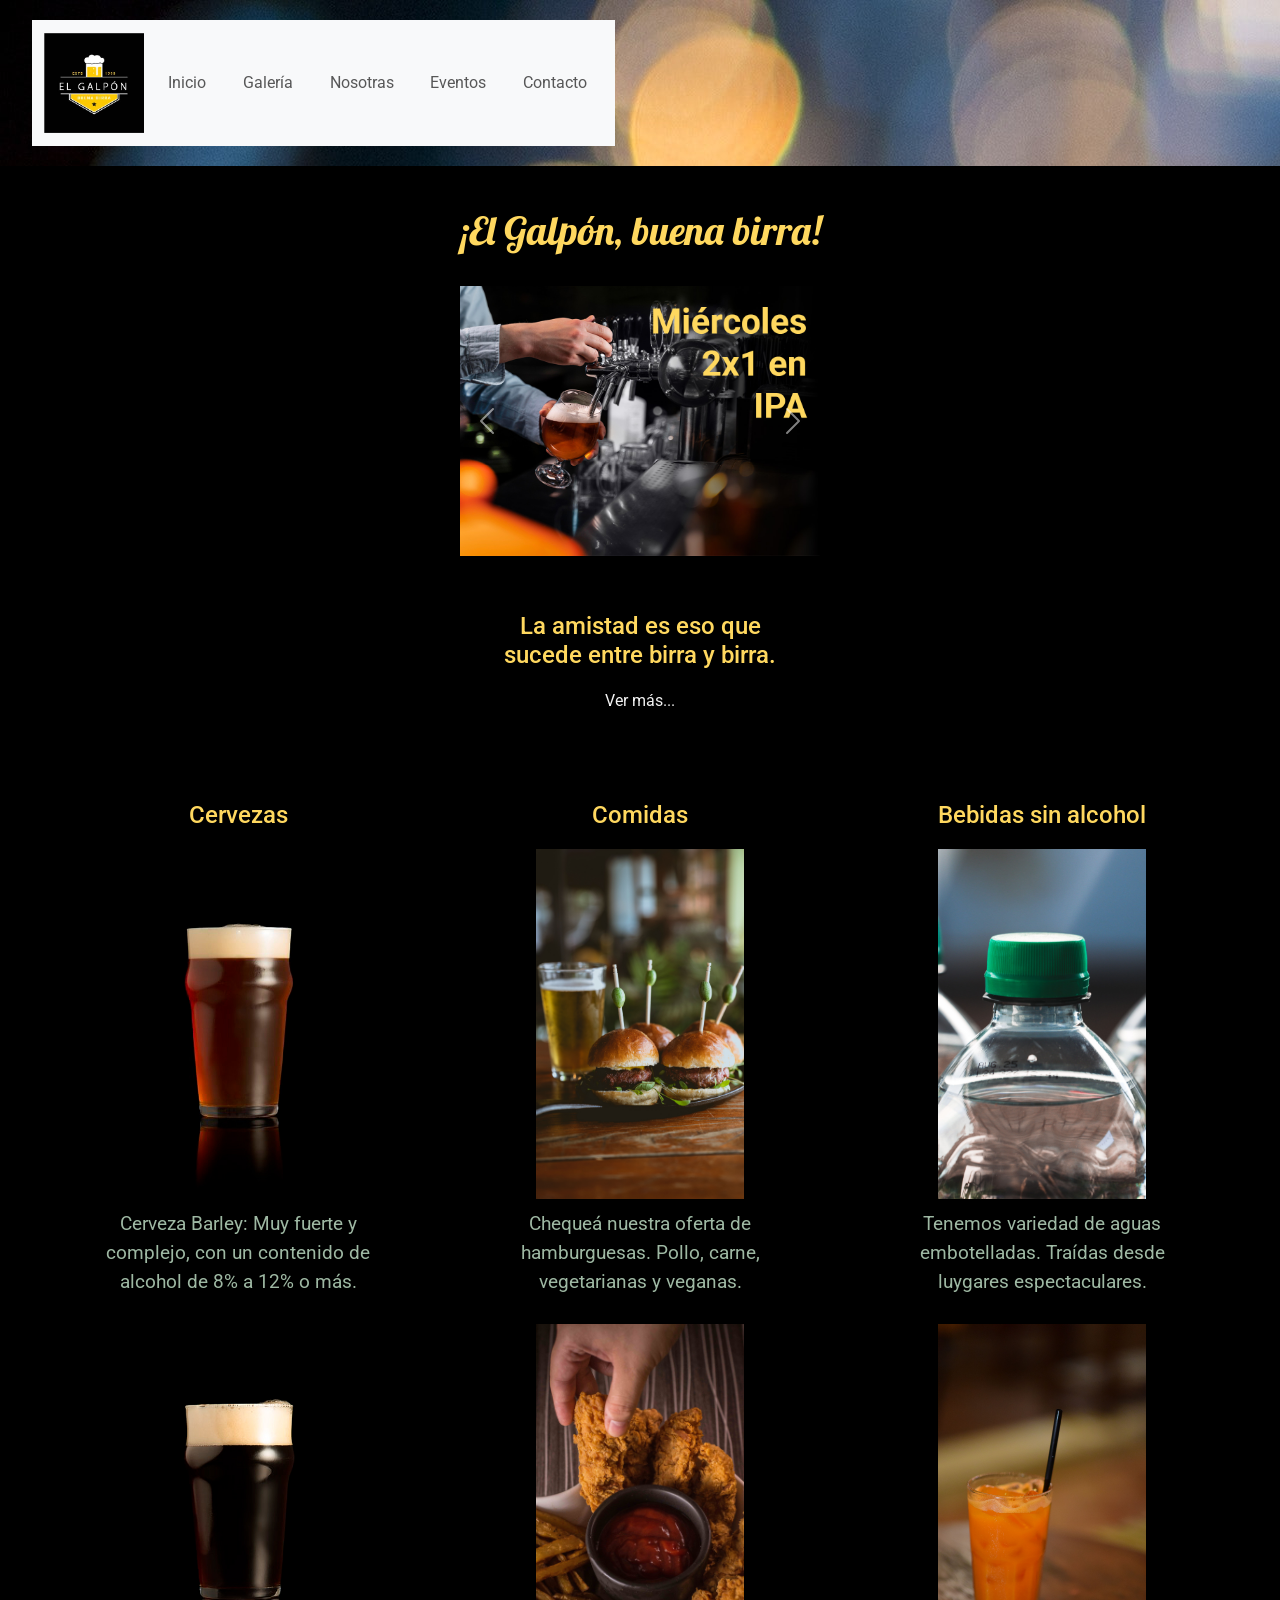
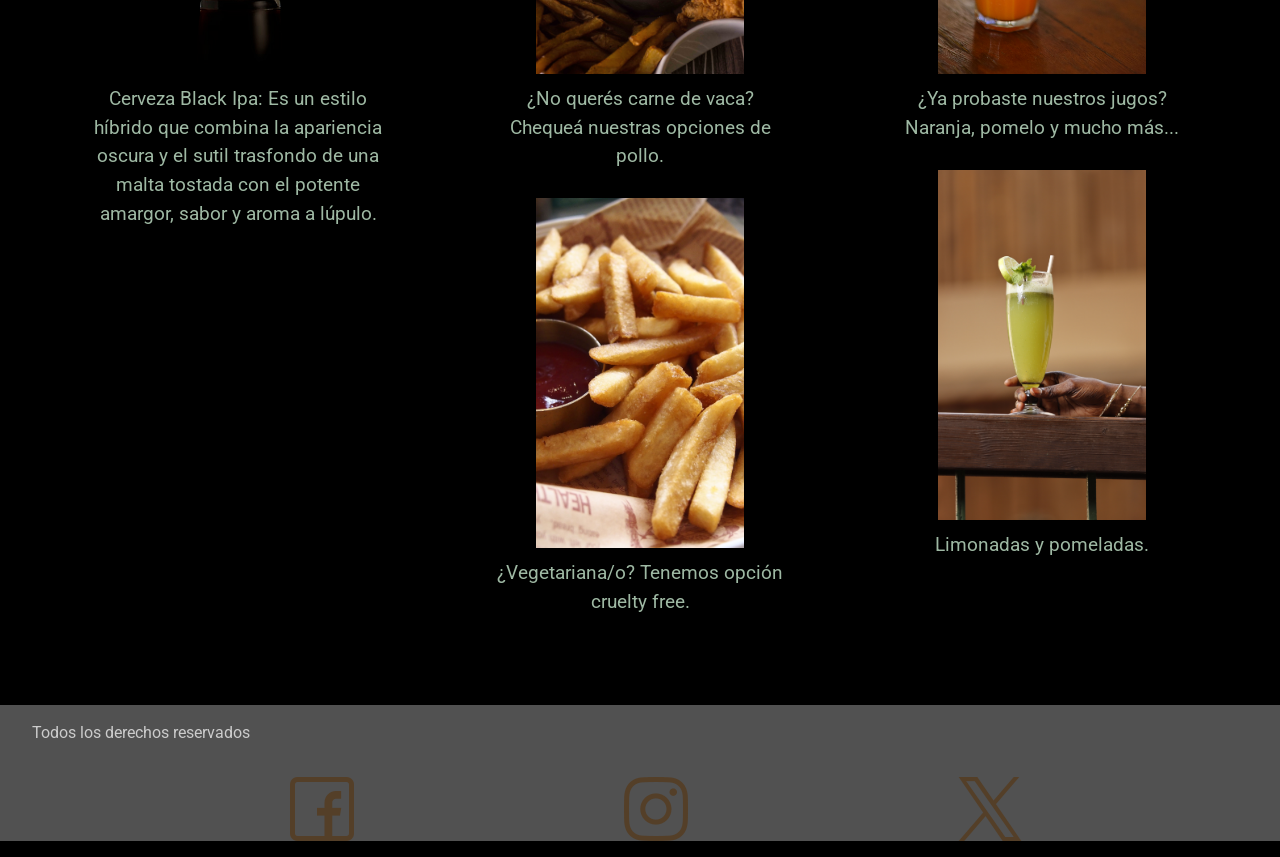
<file: index.html>
<!DOCTYPE html>
<html lang="es">

<head>
    <meta charset="UTF-8">
    <meta name="viewport" content="width=device-width, initial-scale=1.0">
    <title>El Galpón | Inicio</title>
    <!-- bs -->
    <link href="https://cdn.jsdelivr.net/npm/bootstrap@5.3.8/dist/css/bootstrap.min.css" rel="stylesheet"
        integrity="sha384-sRIl4kxILFvY47J16cr9ZwB07vP4J8+LH7qKQnuqkuIAvNWLzeN8tE5YBujZqJLB" crossorigin="anonymous">
    <link rel="stylesheet" href="./css/style.css">
    <link rel="preconnect" href="https://fonts.googleapis.com">
    <link rel="preconnect" href="https://fonts.gstatic.com" crossorigin>
    <link
        href="https://fonts.googleapis.com/css2?family=Lobster&family=Roboto:ital,wght@0,100..900;1,100..900&display=swap"
        rel="stylesheet">
</head>

<body>
    <header class="header">
        <nav class="navbar navbar-expand-lg bg-body-tertiary">
            <div class="container-fluid">
                <a class="navbar-brand" href="#">
                    <img src="./img/elgalpon-logo.jpg" alt="logo de El Galpón">
                </a>
                <button class="navbar-toggler" type="button" data-bs-toggle="collapse" data-bs-target="#navbarNav"
                    aria-controls="navbarNav" aria-expanded="false" aria-label="Toggle navigation">
                    <span class="navbar-toggler-icon"></span>
                </button>
                <div class="collapse navbar-collapse" id="navbarNav">
                    <ul class="navbar-nav ms-auto">
                        <li class="nav-item"><a class="nav-link" href="#">Inicio</a></li>
                        <li class="nav-item"><a class="nav-link" href="./pages/galeria.html">Galería</a></li>
                        <li class="nav-item"><a class="nav-link" href="./pages/nosotras.html">Nosotras</a></li>
                        <li class="nav-item"><a class="nav-link" href="./pages/eventos.html">Eventos</a></li>
                        <li class="nav-item"><a class="nav-link" href="./pages/contacto.html">Contacto</a></li>
                    </ul>
                </div>
            </div>
        </nav>

        <!-- <div><a href="#"><img src="./img/elgalpon-logo.jpg" alt="logo de El Galpón"></a></div>
         <nav>
            <ul>
                <li><a href="#">Inicio</a></li>
                <li><a href="./pages/galeria.html">Galería</a></li>
                <li><a href="./pages/nosotras.html">Nosotras</a></li>
                <li><a href="./pages/eventos.html">Eventos</a></li>
                <li><a href="./pages/contacto.html">Contacto</a></li>
            </ul>
        </nav> -->

    </header>
    <main>
<h1 class="lobster-regular">¡El Galpón, buena birra!</h1>

<div id="carouselIndex" class="carousel slide" data-bs-ride="carousel">
    <div class="carousel-inner">
        <div class="carousel-item active">
            <img src="./img/img_carrousel_1.jpg" class="d-block w-100" alt="Miércoles de trivia">
        </div>
        <div class="carousel-item">
            <img src="./img/img_carrousel_2.jpg" class="d-block w-100" alt="2x1 en IPA los jueves">
        </div>
        <div class="carousel-item">
            <img src="./img/img_carrousel_3.jpg" class="d-block w-100" alt="La Funkadera en vivo, sábado 26/9">
        </div>
    </div>
    <button class="carousel-control-prev" type="button" data-bs-target="#carouselIndex" data-bs-slide="prev">
        <span class="carousel-control-prev-icon" aria-hidden="true"></span>
        <span class="visually-hidden">Anterior</span>
    </button>
    <button class="carousel-control-next" type="button" data-bs-target="#carouselIndex" data-bs-slide="next">
        <span class="carousel-control-next-icon" aria-hidden="true"></span>
        <span class="visually-hidden">Siguiente</span>
    </button>
</div>

<!--Sección de información breve-->
<aside class="tarjeta">
    <h2>La amistad es eso que sucede entre birra y birra.</h2>
    <a href="#">Ver más...</a>
</aside>
    
        <section>
            <article class="tarjeta">
                <h2>Cervezas</h2>
                <img src="./img/barley.jpg" alt="Cerveza Barley">
                <p class="texto-imagenes">Cerveza Barley: Muy fuerte y complejo, con un contenido de
                    alcohol de 8% a 12% o más.
                </p>
                <img src="./img/blackipa.jpg" alt="Cerveza Black Ipa">
                <p class="texto-imagenes">Cerveza Black Ipa: Es un estilo híbrido que combina la apariencia oscura y el
                    sutil trasfondo de una
                    malta tostada con el potente amargor, sabor y aroma a lúpulo.</p>
            </article>
            <article class="tarjeta">
                <h2>Comidas</h2>
                <img src="./img/hamburguesas1.jpg" alt="Hamburguesas">
                <p class="texto-imagenes">Chequeá nuestra oferta de hamburguesas. Pollo, carne, vegetarianas y veganas.
                </p>
                <img src="./img/chickenfingers1.jpg" alt="Chicken fingers">
                <p class="texto-imagenes">¿No querés carne de vaca? Chequeá nuestras opciones de pollo.</p>
                <img src="./img/papasfritas1.jpg" alt="Papas fritas">
                <p class="texto-imagenes">¿Vegetariana/o? Tenemos opción cruelty free.</p>
            </article>
            <article class="tarjeta">
                <h2>Bebidas sin alcohol</h2>
                <img src="./img/aguas.jpg" alt="Botellas de agua">
                <p class="texto-imagenes">Tenemos variedad de aguas embotelladas. Traídas desde luygares espectaculares.
                </p>
                <img src="./img/jugo-naranja.jpg" alt="Jugo de naranja">
                <p class="texto-imagenes">¿Ya probaste nuestros jugos? Naranja, pomelo y mucho más...</p>
                <img src="./img/limonada.jpg" alt="Limonada">
                <p class="texto-imagenes">Limonadas y pomeladas.</p>
            </article>
        </section>
    </main>
    <footer>
        <p class="texto-footer">Todos los derechos reservados</p>
        <ul>
            <li><a href="https://www.facebook.com/?locale=es_LA" target="_blank"><img src="./img/facebook.png"
                        alt="logo facebook"></a></li>
            <li><a href="https://www.instagram.com/" target="_blank"><img src="./img/instagram.png"
                        alt="logo instagram"></a></li>
            <li><a href="https://x.com/?lang=es" target="_blank"><img src="./img/x.png" alt="logo x"></a></li>
        </ul>
    </footer>
    <!-- Script de BS -->
    <script src="https://cdn.jsdelivr.net/npm/bootstrap@5.3.8/dist/js/bootstrap.bundle.min.js"
        integrity="sha384-FKyoEForCGlyvwx9Hj09JcYn3nv7wiPVlz7YYwJrWVcXK/BmnVDxM+D2scQbITxI"
        crossorigin="anonymous"></script>
</body>

</html>
</file>
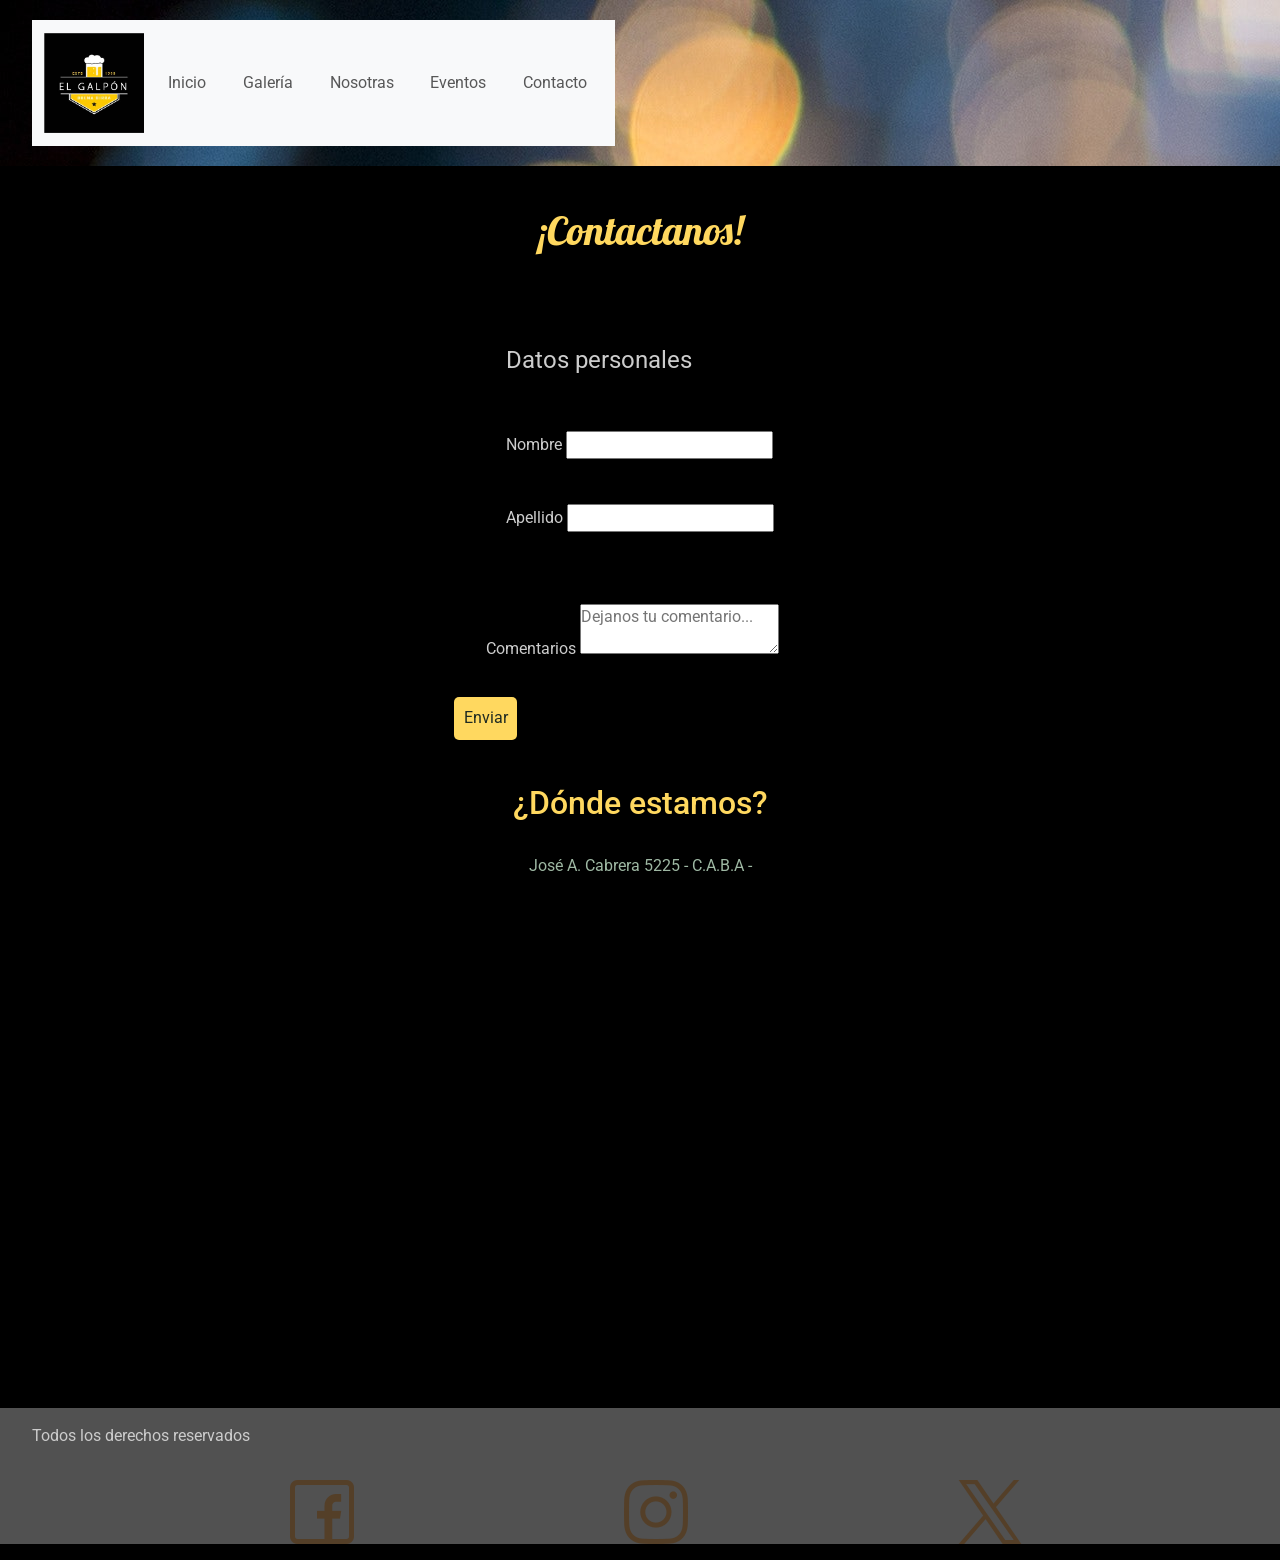
<file: pages/contacto.html>
<!DOCTYPE html>
<html lang="es">

<head>
    <meta charset="UTF-8">
    <meta name="viewport" content="width=device-width, initial-scale=1.0">
    <title>El Galpón | Contacto</title>
    <!-- bs -->
    <link href="https://cdn.jsdelivr.net/npm/bootstrap@5.3.8/dist/css/bootstrap.min.css" rel="stylesheet"
        integrity="sha384-sRIl4kxILFvY47J16cr9ZwB07vP4J8+LH7qKQnuqkuIAvNWLzeN8tE5YBujZqJLB" crossorigin="anonymous">
    <link rel="stylesheet" href="../css/style.css">
    <link rel="preconnect" href="https://fonts.googleapis.com">
    <link rel="preconnect" href="https://fonts.gstatic.com" crossorigin>
    <link
        href="https://fonts.googleapis.com/css2?family=Lobster&family=Roboto:ital,wght@0,100..900;1,100..900&display=swap"
        rel="stylesheet">
</head>

<body>
    <header>
        <nav class="navbar navbar-expand-lg bg-body-tertiary">
            <div class="container-fluid">
                <a class="navbar-brand" href="../index.html">
                    <img src="../img/elgalpon-logo.jpg" alt="logo de El Galpón">
                </a>
                <button class="navbar-toggler" type="button" data-bs-toggle="collapse" data-bs-target="#navbarNav"
                    aria-controls="navbarNav" aria-expanded="false" aria-label="Toggle navigation">
                    <span class="navbar-toggler-icon"></span>
                </button>
                <div class="collapse navbar-collapse" id="navbarNav">
                    <ul class="navbar-nav ms-auto">
                        <li class="nav-item"><a class="nav-link" href="../index.html">Inicio</a></li>
                        <li class="nav-item"><a class="nav-link" href="./galeria.html">Galería</a></li>
                        <li class="nav-item"><a class="nav-link" href="./nosotras.html">Nosotras</a></li>
                        <li class="nav-item"><a class="nav-link" href="./eventos.html">Eventos</a></li>
                        <li class="nav-item"><a class="nav-link" href="#">Contacto</a></li>
                    </ul>
                </div>
            </div>
        </nav>

        <!--        <div><a href="#"><img src="../img/elgalpon-logo.jpg" alt="logo de El Galpón"></a></div>
        <nav>
            <ul>
                <li><a href="../index.html">Inicio</a></li>
                <li><a href="./galeria.html">Galería</a></li>
                <li><a href="./nosotras.html">Nosotras</a></li>
                <li><a href="./eventos.html">Eventos</a></li>
                <li><a href="#">Contacto</a></li>
            </ul>
        </nav>-->

    </header>
    <main>
        <h1 class="lobster-regular">¡Contactanos!</h1>
        <form action="#">
            <fieldset>
                <legend class="texto-footer">Datos personales</legend>
                <label class="texto-footer">Nombre <input type="text"></label>
                <label class="texto-footer">Apellido <input type="text"></label>
            </fieldset>
            <label class="texto-footer">Comentarios <textarea name="Comentario"
                    placeholder="Dejanos tu comentario..."></textarea></label>
            <button value="Submit">Enviar</button>
        </form>
        <h2>¿Dónde estamos?</h2>
        <p class="texto-imagenes">José A. Cabrera 5225 - C.A.B.A -</p>
        <iframe
            src="https://www.google.com/maps/embed?pb=!1m14!1m8!1m3!1d52553.99750765712!2d-58.434176!3d-34.588358!3m2!1i1024!2i768!4f13.1!3m3!1m2!1s0x95bcb5895904848f%3A0x32a10d635e7ae31c!2s1516%20Cervecer%C3%ADa%20-%20Palermo!5e0!3m2!1ses!2sar!4v1786651284779!5m2!1ses!2sar"
            width="600" height="450" allowfullscreen="" loading="lazy"
            referrerpolicy="strict-origin-when-cross-origin"></iframe>
    </main>
    <footer>
        <p class="texto-footer">Todos los derechos reservados</p>
        <ul>
            <li><a href="https://www.facebook.com/?locale=es_LA" target="_blank"><img src="../img/facebook.png"
                        alt="logo facebook"></a></li>
            <li><a href="https://www.instagram.com/" target="_blank"><img src="../img/instagram.png"
                        alt="logo instagram"></a></li>
            <li><a href="https://x.com/?lang=es" target="_blank"><img src="../img/x.png" alt="logo x"></a></li>
        </ul>
    </footer>
    <!-- Script de BS -->
    <script src="https://cdn.jsdelivr.net/npm/bootstrap@5.3.8/dist/js/bootstrap.bundle.min.js"
        integrity="sha384-FKyoEForCGlyvwx9Hj09JcYn3nv7wiPVlz7YYwJrWVcXK/BmnVDxM+D2scQbITxI"
        crossorigin="anonymous"></script>
</body>

</html>
</file>
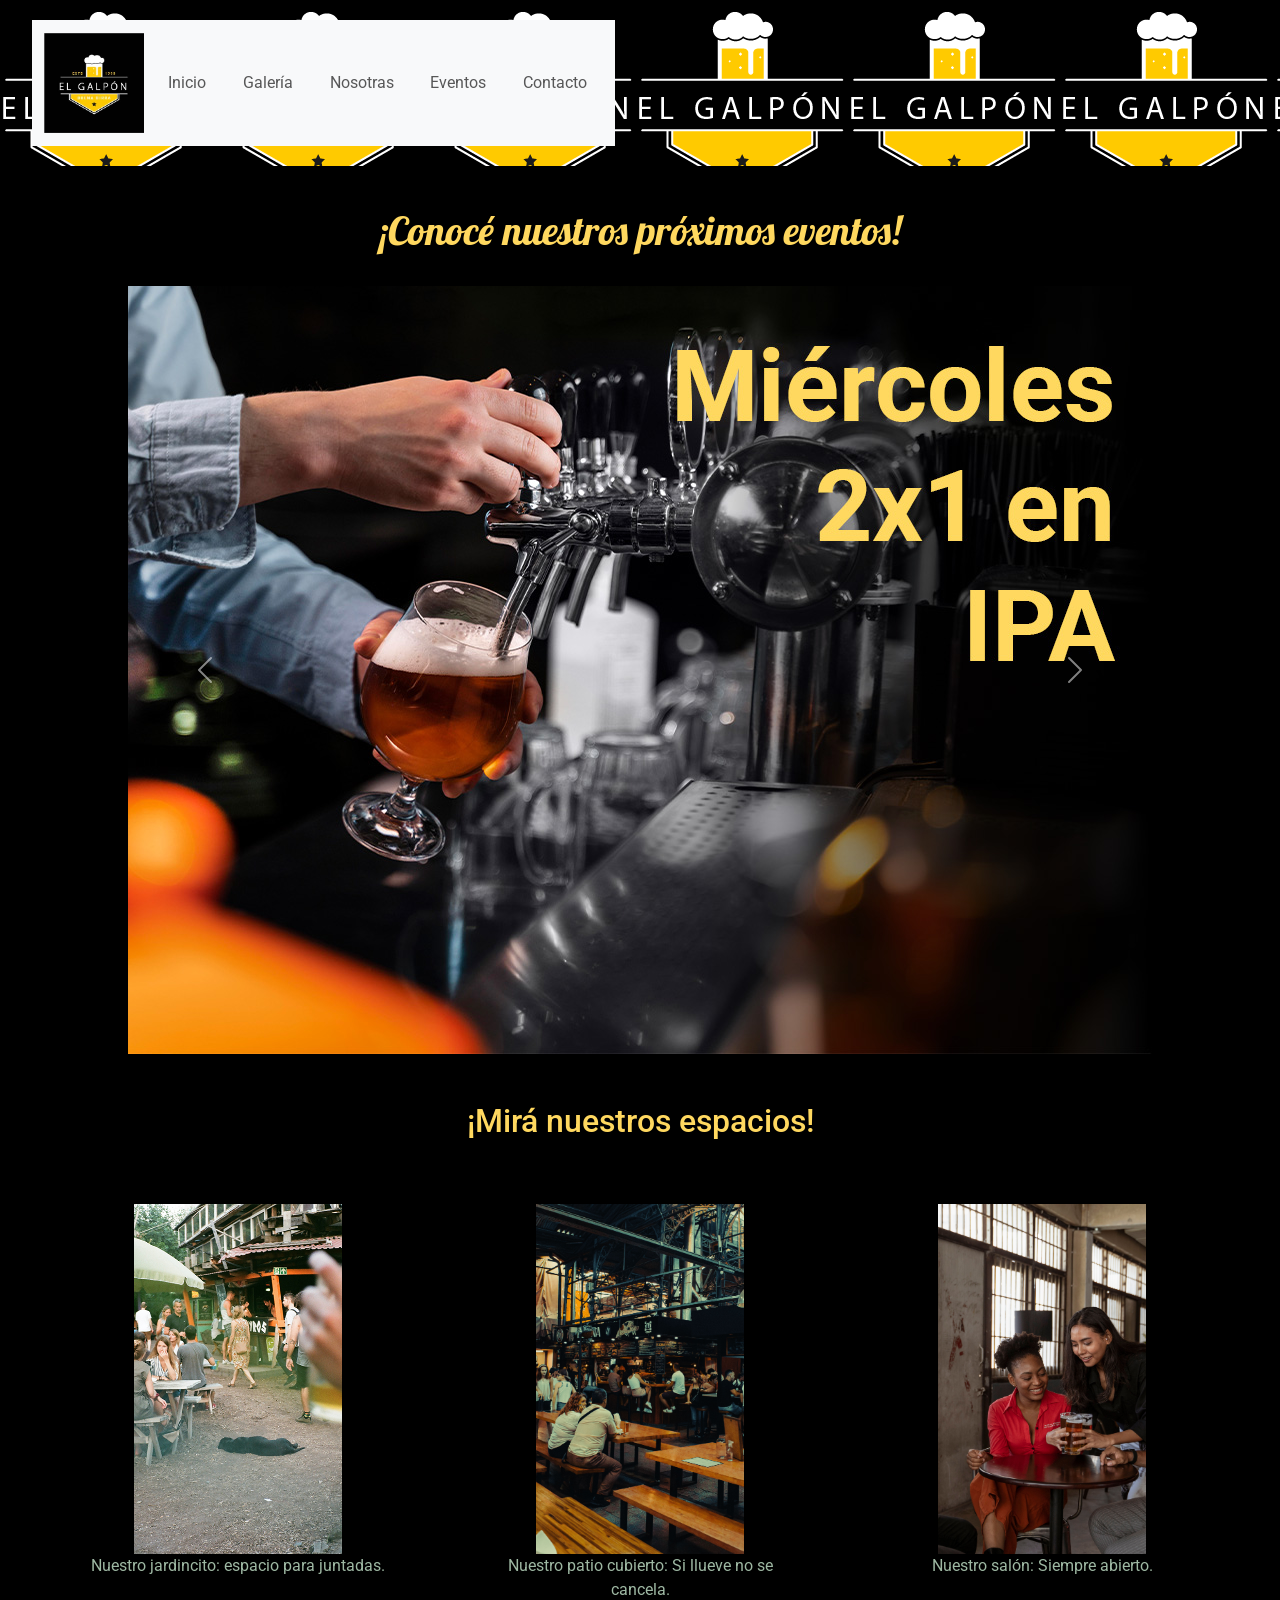
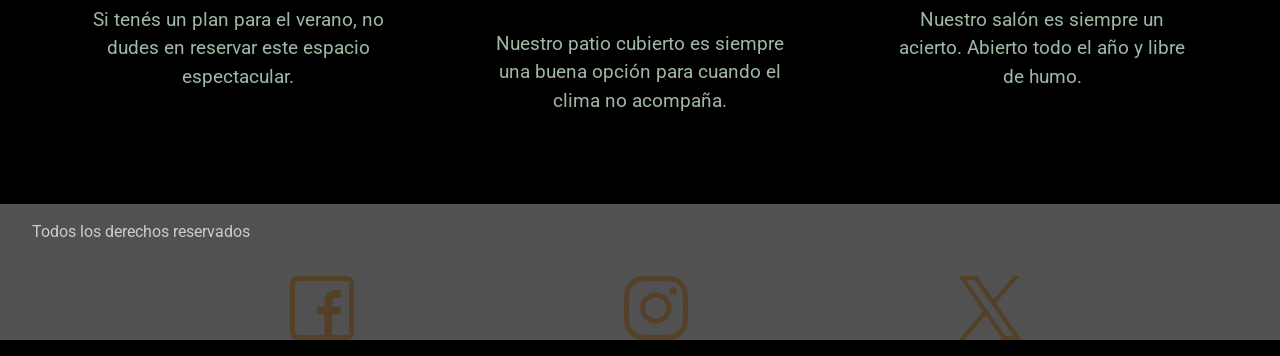
<file: pages/eventos.html>
<!DOCTYPE html>
<html lang="es">

<head>
    <meta charset="UTF-8">
    <meta name="viewport" content="width=device-width, initial-scale=1.0">
    <title>El Galpón | Eventos</title>
    <!-- bs -->
    <link href="https://cdn.jsdelivr.net/npm/bootstrap@5.3.8/dist/css/bootstrap.min.css" rel="stylesheet"
        integrity="sha384-sRIl4kxILFvY47J16cr9ZwB07vP4J8+LH7qKQnuqkuIAvNWLzeN8tE5YBujZqJLB" crossorigin="anonymous">
    <link rel="stylesheet" href="../css/style.css">
    <link rel="preconnect" href="https://fonts.googleapis.com">
    <link rel="preconnect" href="https://fonts.gstatic.com" crossorigin>
    <link
        href="https://fonts.googleapis.com/css2?family=Lobster&family=Roboto:ital,wght@0,100..900;1,100..900&display=swap"
        rel="stylesheet">
</head>

<body>
    <header class="header-eventos">
        <nav class="navbar navbar-expand-lg bg-body-tertiary">
            <div class="container-fluid">
                <a class="navbar-brand" href="../index.html">
                    <img src="../img/elgalpon-logo.jpg" alt="logo de El Galpón">
                </a>
                <button class="navbar-toggler" type="button" data-bs-toggle="collapse" data-bs-target="#navbarNav"
                    aria-controls="navbarNav" aria-expanded="false" aria-label="Toggle navigation">
                    <span class="navbar-toggler-icon"></span>
                </button>
                <div class="collapse navbar-collapse" id="navbarNav">
                    <ul class="navbar-nav ms-auto">
                        <li class="nav-item"><a class="nav-link" href="../index.html">Inicio</a></li>
                        <li class="nav-item"><a class="nav-link" href="./galeria.html">Galería</a></li>
                        <li class="nav-item"><a class="nav-link" href="./nosotras.html">Nosotras</a></li>
                        <li class="nav-item"><a class="nav-link" href="#">Eventos</a></li>
                        <li class="nav-item"><a class="nav-link" href="./contacto.html">Contacto</a></li>
                    </ul>
                </div>
            </div>
        </nav>
    </header>
    <main>
        <h1 class="lobster-regular">¡Conocé nuestros próximos eventos!</h1>
        <div>
            <div id="carouselExample" class="carousel slide" data-bs-ride="carousel">
                <div class="carousel-inner">
                    <div class="carousel-item active">
                        <img src="../img/img_carrousel_1.jpg" class="d-block w-100" alt="Promo día 1">
                    </div>
                    <div class="carousel-item">
                        <img src="../img/img_carrousel_2.jpg" class="d-block w-100" alt="Promo día 2">
                    </div>
                    <div class="carousel-item">
                        <img src="../img/img_carrousel_3.jpg" class="d-block w-100" alt="Promo día 3">
                    </div>
                </div>
                <button class="carousel-control-prev" type="button" data-bs-target="#carouselExample"
                    data-bs-slide="prev">
                    <span class="carousel-control-prev-icon" aria-hidden="true"></span>
                    <span class="visually-hidden">Previous</span>
                </button>
                <button class="carousel-control-next" type="button" data-bs-target="#carouselExample"
                    data-bs-slide="next">
                    <span class="carousel-control-next-icon" aria-hidden="true"></span>
                    <span class="visually-hidden">Next</span>
                </button>
            </div>
        </div>
        <section>
            <h2>¡Mirá nuestros espacios!</h2>
            <article class="tarjeta">
                <figure>
                    <img src="../img/ElGalponAfuera.jpg" alt="Nuestro jardín">
                    <figcaption class="texto-imagenes">Nuestro jardincito: espacio para juntadas.</figcaption>
                </figure>
                <p class="texto-imagenes">Si tenés un plan para el verano, no dudes en reservar este espacio
                    espectacular.</p>
            </article>

            <article class="tarjeta">
                <figure>
                    <img src="../img/patio-cubierto.jpg" alt="Nuestro patio cubierto">
                    <figcaption class="texto-imagenes">Nuestro patio cubierto: Si llueve no se cancela.</figcaption>
                </figure>
                <p class="texto-imagenes">Nuestro patio cubierto es siempre una buena opción para cuando el clima no
                    acompaña.</p>
            </article>

            <article class="tarjeta">
                <figure>
                    <img src="../img/salon.jpg" alt="Nuestro salón">
                    <figcaption class="texto-imagenes">Nuestro salón: Siempre abierto.</figcaption>
                </figure>
                <p class="texto-imagenes">Nuestro salón es siempre un acierto. Abierto todo el año y libre de humo.</p>
            </article>
        </section>
    </main>
    <footer>
        <p class="texto-footer">Todos los derechos reservados</p>
        <ul>
            <li><a href="https://www.facebook.com/?locale=es_LA" target="_blank"><img src="../img/facebook.png"
                        alt="logo facebook"></a></li>
            <li><a href="https://www.instagram.com/" target="_blank"><img src="../img/instagram.png"
                        alt="logo instagram"></a></li>
            <li><a href="https://x.com/?lang=es" target="_blank"><img src="../img/x.png" alt="logo x"></a></li>
        </ul>
    </footer>
    <script src="https://cdn.jsdelivr.net/npm/bootstrap@5.3.8/dist/js/bootstrap.bundle.min.js"
        integrity="sha384-FKyoEForCGlyvwx9Hj09JcYn3nv7wiPVlz7YYwJrWVcXK/BmnVDxM+D2scQbITxI"
        crossorigin="anonymous"></script>
</body>

</html>
</file>
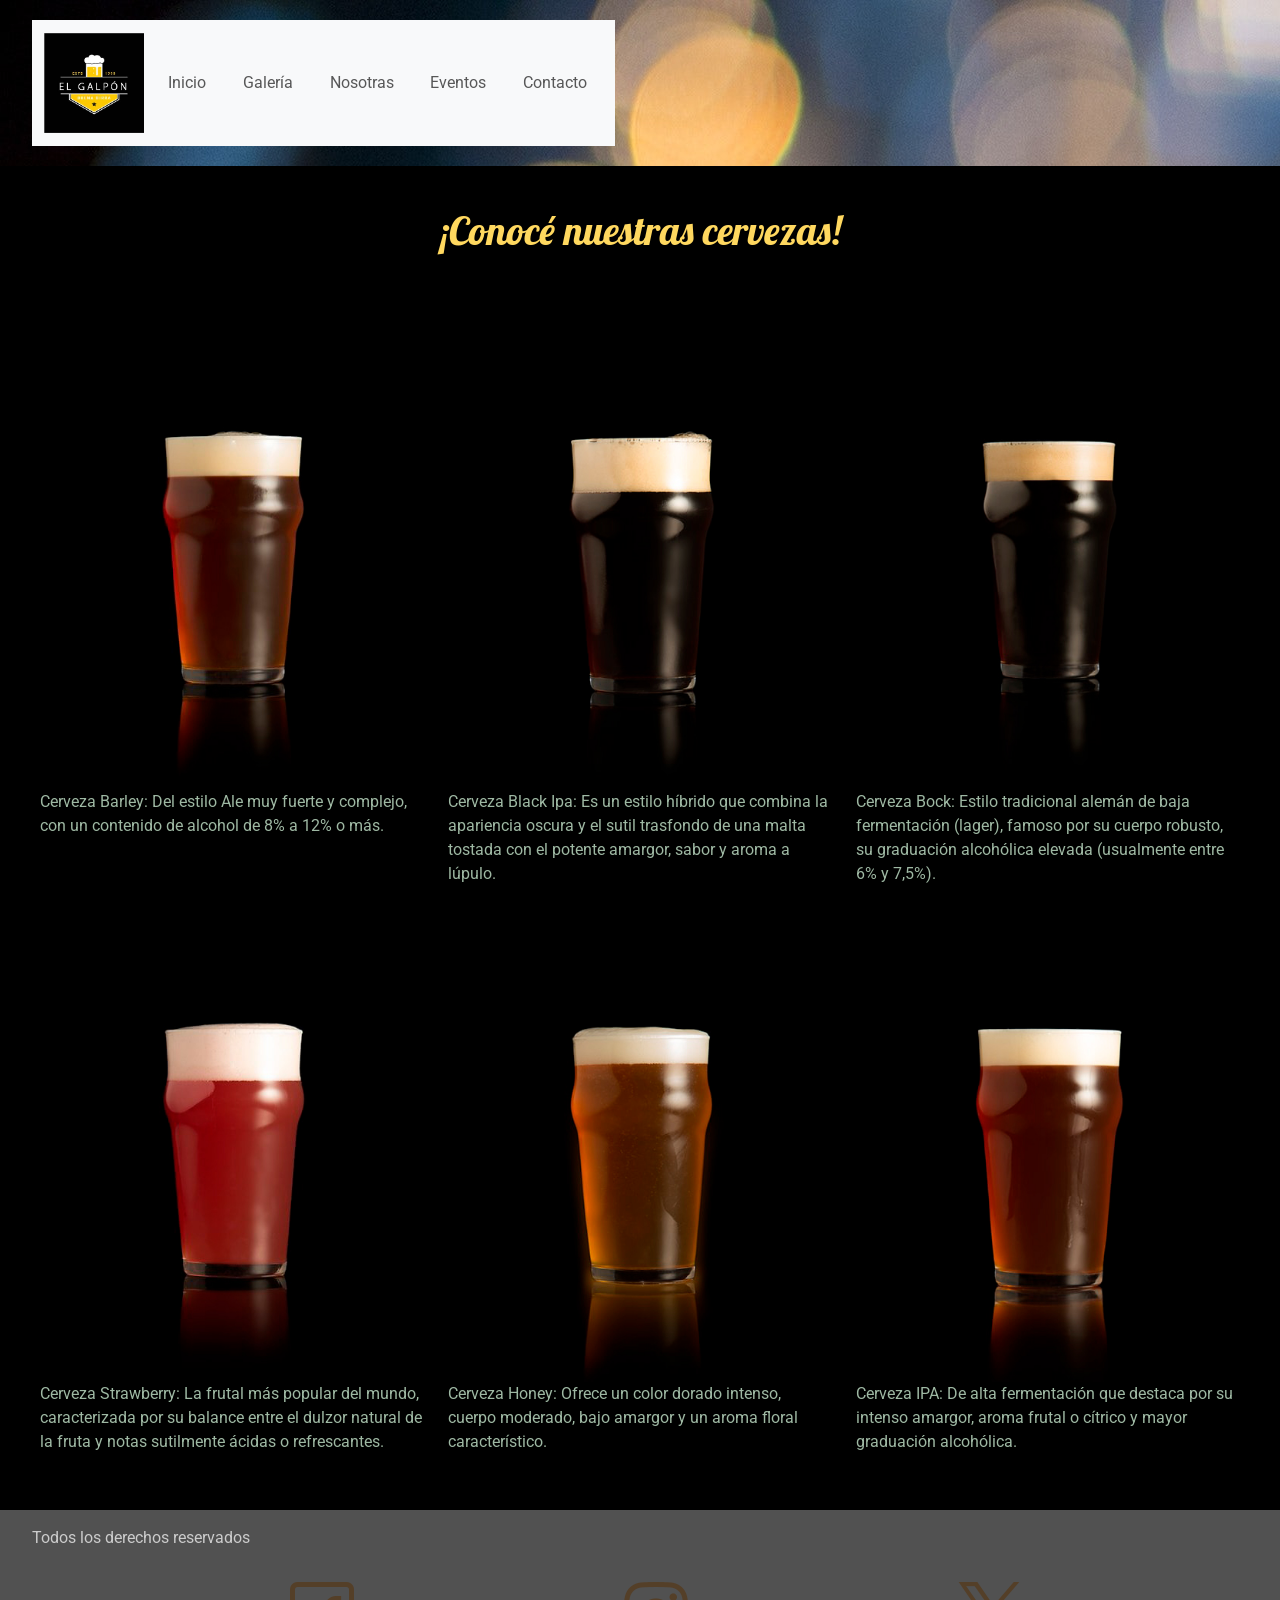
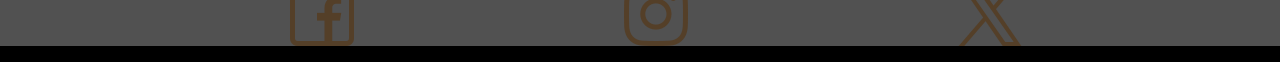
<file: pages/galeria.html>
<!DOCTYPE html>
<html lang="es">

<head>
    <meta charset="UTF-8">
    <meta name="viewport" content="width=device-width, initial-scale=1.0">
    <title>El Galpón | Galería</title>
    <!-- bs -->
    <link href="https://cdn.jsdelivr.net/npm/bootstrap@5.3.8/dist/css/bootstrap.min.css" rel="stylesheet"
        integrity="sha384-sRIl4kxILFvY47J16cr9ZwB07vP4J8+LH7qKQnuqkuIAvNWLzeN8tE5YBujZqJLB" crossorigin="anonymous">
    <link rel="stylesheet" href="../css/style.css">
    <link rel="preconnect" href="https://fonts.googleapis.com">
    <link rel="preconnect" href="https://fonts.gstatic.com" crossorigin>
    <link
        href="https://fonts.googleapis.com/css2?family=Lobster&family=Roboto:ital,wght@0,100..900;1,100..900&display=swap"
        rel="stylesheet">
</head>

<body>
    <header>

        <nav class="navbar navbar-expand-lg bg-body-tertiary">
            <div class="container-fluid">
                <!--logo -->
                <a class="navbar-brand" href="#"><img src="../img/elgalpon-logo.jpg" alt="logo de El Galpón"></a>
                <!--botón hamb -->
                <button class="navbar-toggler" type="button" data-bs-toggle="collapse" data-bs-target="#navbarNav"
                    aria-controls="navbarNav" aria-expanded="false" aria-label="Toggle navigation">
                    <span class="navbar-toggler-icon"></span>
                </button>
                <!--Menú -->
                <div class="collapse navbar-collapse" id="navbarNav">
                    <ul class="navbar-nav ms-auto">
                        <li class="nav-item">
                            <a class="nav-link" href="../index.html">Inicio</a>
                        </li>
                        <li class="nav-item">
                            <a class="nav-link" href="#">Galería</a>
                        </li>
                        <li class="nav-item">
                            <a class="nav-link" href="./nosotras.html">Nosotras</a>
                        </li>
                        <li class="nav-item">
                            <a class="nav-link" href="./eventos.html">Eventos</a>
                        </li>
                        <li class="nav-item">
                            <a class="nav-link" href="./contacto.html">Contacto</a>
                        </li>

                    </ul>
                </div>
            </div>
        </nav>
        <!--  <nav>
            <div><a href="#"><img src="../img/elgalpon-logo.jpg" alt="logo de El Galpón"></a></div>
            <ul>
                <li><a href="../index.html">Inicio</a></li>
                <li><a href="#">Galería</a></li>
                <li><a href="./nosotras.html">Nosotras</a></li>
                <li><a href="./eventos.html">Eventos</a></li>
                <li><a href="./contacto.html">Contacto</a></li>
            </ul>
        </nav>
         -->
    </header>
    <main>
        <h1 class="lobster-regular">¡Conocé nuestras cervezas!</h1>
        <section class="galeria">
            <figure>
                <img src="../img/barley.jpg" alt="Cerveza Barley">
                <figcaption class="texto-imagenes">Cerveza Barley: Del estilo Ale muy fuerte y complejo, con un
                    contenido de alcohol de 8% a 12% o más.</figcaption>
            </figure>
            <figure>
                <img src="../img/blackipa.jpg" alt="Cerveza Black Ipa">
                <figcaption class="texto-imagenes"> Cerveza Black Ipa: Es un estilo híbrido que combina la apariencia
                    oscura y el sutil trasfondo de una malta tostada con el potente amargor, sabor y aroma a lúpulo.
                </figcaption>
            </figure>
            <figure>
                <img src="../img/bock.jpg" alt="Cerveza Bock">
                <figcaption class="texto-imagenes"> Cerveza Bock: Estilo tradicional alemán de baja fermentación
                    (lager), famoso por su cuerpo robusto, su graduación alcohólica elevada (usualmente entre 6% y
                    7,5%).</figcaption>
            </figure>
            <figure>
                <img src="../img/frambuesa.jpg" alt="Cerveza Frambuesa">
                <figcaption class="texto-imagenes"> Cerveza Strawberry: La frutal más popular del mundo, caracterizada
                    por su balance entre el dulzor natural de la fruta y notas sutilmente ácidas o refrescantes.
                </figcaption>
            </figure>
            <figure>
                <img src="../img/honey.jpg" alt="Cerveza Honey">
                <figcaption class="texto-imagenes"> Cerveza Honey: Ofrece un color dorado intenso, cuerpo moderado, bajo
                    amargor y un aroma floral característico.</figcaption>
            </figure>
            <figure>
                <img src="../img/ipa.jpg" alt="Cerveza IPA">
                <figcaption class="texto-imagenes"> Cerveza IPA: De alta fermentación que destaca por su intenso
                    amargor, aroma frutal o cítrico y mayor graduación alcohólica. </figcaption>
            </figure>
        </section>
    </main>
    <footer>
        <p class="texto-footer">Todos los derechos reservados</p>
        <ul>
            <li><a href="https://www.facebook.com/?locale=es_LA" target="_blank"><img src="../img/facebook.png"
                        alt="logo facebook"></a></li>
            <li><a href="https://www.instagram.com/" target="_blank"><img src="../img/instagram.png"
                        alt="logo instagram"></a></li>
            <li><a href="https://x.com/?lang=es" target="_blank"><img src="../img/x.png" alt="logo x"></a></li>
        </ul>
    </footer>
    <!-- Script de BS -->
    <script src="https://cdn.jsdelivr.net/npm/bootstrap@5.3.8/dist/js/bootstrap.bundle.min.js"
        integrity="sha384-FKyoEForCGlyvwx9Hj09JcYn3nv7wiPVlz7YYwJrWVcXK/BmnVDxM+D2scQbITxI"
        crossorigin="anonymous"></script>
</body>

</html>
</file>
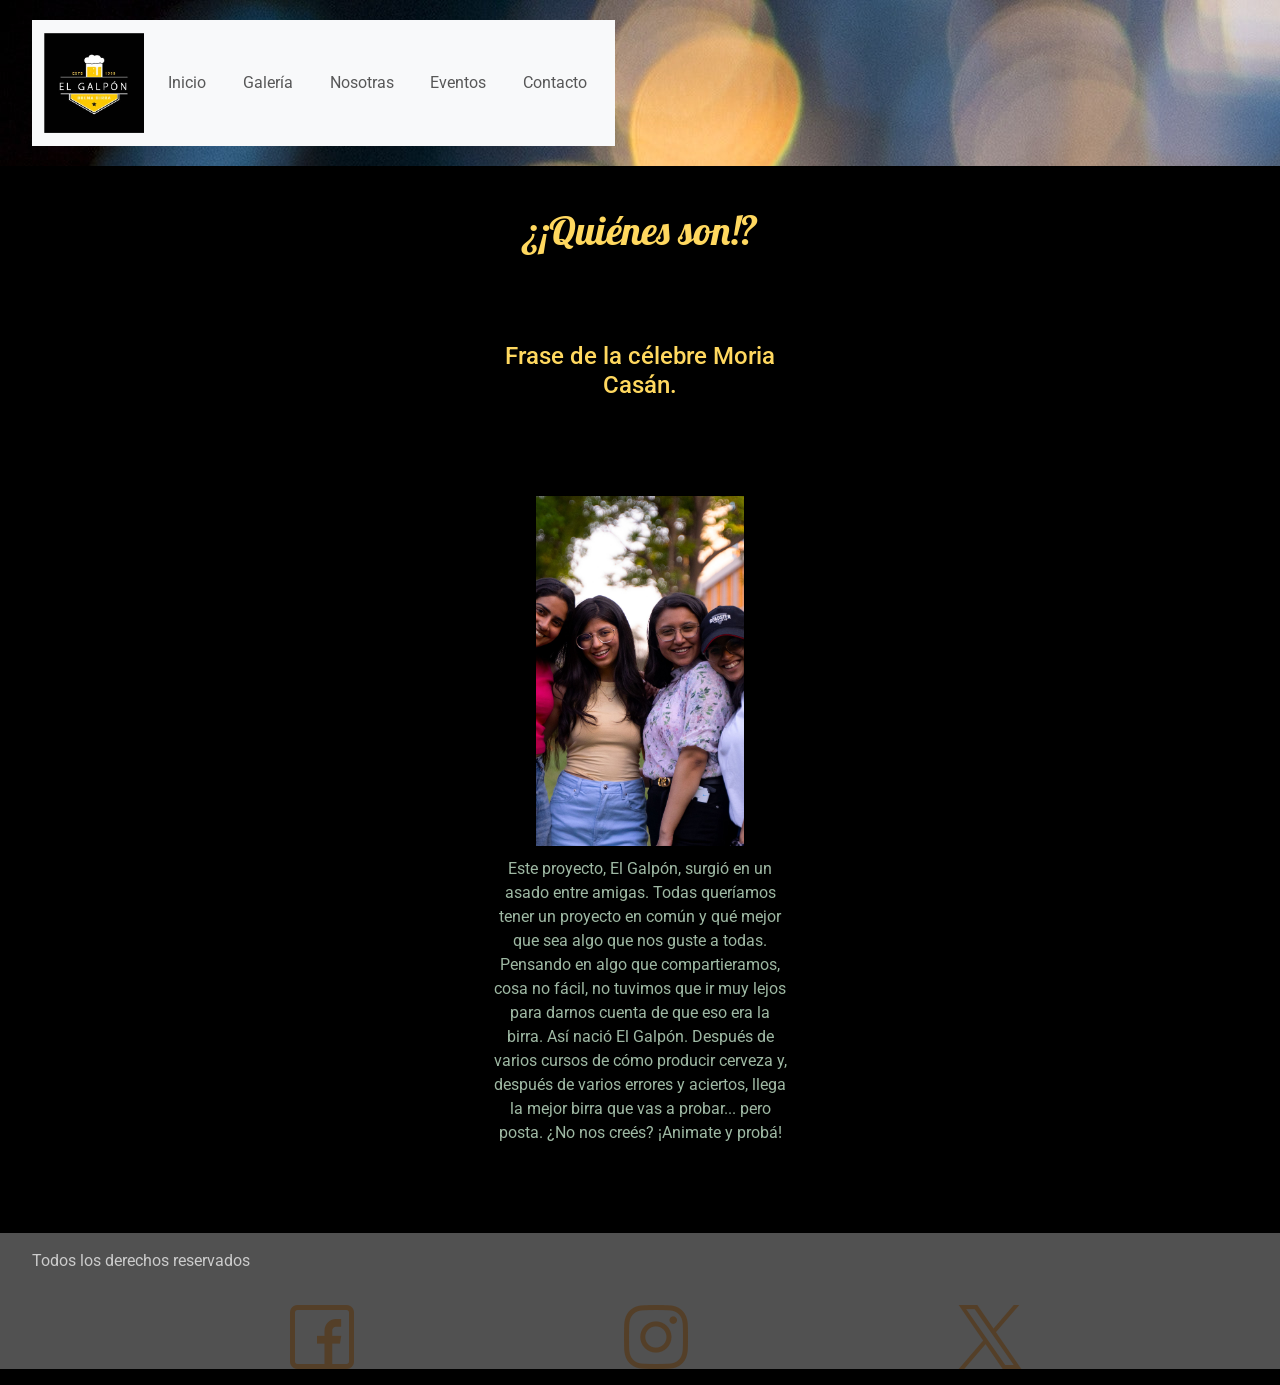
<file: pages/nosotras.html>
<!DOCTYPE html>
<html lang="es">

<head>
    <meta charset="UTF-8">
    <meta name="viewport" content="width=device-width, initial-scale=1.0">
    <title>El Galpón | Nosotras</title>
    <!-- bs -->
    <link href="https://cdn.jsdelivr.net/npm/bootstrap@5.3.8/dist/css/bootstrap.min.css" rel="stylesheet"
        integrity="sha384-sRIl4kxILFvY47J16cr9ZwB07vP4J8+LH7qKQnuqkuIAvNWLzeN8tE5YBujZqJLB" crossorigin="anonymous">
    <link rel="stylesheet" href="../css/style.css">
    <link rel="preconnect" href="https://fonts.googleapis.com">
    <link rel="preconnect" href="https://fonts.gstatic.com" crossorigin>
    <link
        href="https://fonts.googleapis.com/css2?family=Lobster&family=Roboto:ital,wght@0,100..900;1,100..900&display=swap"
        rel="stylesheet">
</head>

<body>
    <header>
        <nav class="navbar navbar-expand-lg bg-body-tertiary">
            <div class="container-fluid">
                <a class="navbar-brand" href="../index.html">
                    <img src="../img/elgalpon-logo.jpg" alt="logo de El Galpón">
                </a>
                <button class="navbar-toggler" type="button" data-bs-toggle="collapse" data-bs-target="#navbarNav"
                    aria-controls="navbarNav" aria-expanded="false" aria-label="Toggle navigation">
                    <span class="navbar-toggler-icon"></span>
                </button>
                <div class="collapse navbar-collapse" id="navbarNav">
                    <ul class="navbar-nav ms-auto">
                        <li class="nav-item"><a class="nav-link" href="../index.html">Inicio</a></li>
                        <li class="nav-item"><a class="nav-link" href="./galeria.html">Galería</a></li>
                        <li class="nav-item"><a class="nav-link" href="#">Nosotras</a></li>
                        <li class="nav-item"><a class="nav-link" href="./eventos.html">Eventos</a></li>
                        <li class="nav-item"><a class="nav-link" href="./contacto.html">Contacto</a></li>
                    </ul>
                </div>
            </div>
        </nav>
        <!--        <div><a href="#"><img src="../img/elgalpon-logo.jpg" alt="logo de El Galpón"></a></div>
        <nav>
            <ul>
                <li><a href="../index.html">Inicio</a></li>
                <li><a href="./galeria.html">Galería</a></li>
                <li><a href="#">Nosotras</a></li>
                <li><a href="./eventos.html">Eventos</a></li>
                <li><a href="./contacto.html">Contacto</a></li>
            </ul>
        </nav> -->
    </header>
    <main>
        <h1 class="lobster-regular">¿¡Quiénes son!?</h1>
        <!--Sección de información breve-->
        <aside class="tarjeta">
            <h2>Frase de la célebre Moria Casán.</h2>
        </aside>
        <section>
            <figure class="tarjeta">
                <img src="../img/quienes-somos.jpg" alt="Foto del equipo">
                <figcaption class="texto-imagenes">Este proyecto, El Galpón, surgió en un asado entre amigas. Todas
                    queríamos tener un proyecto
                    en común y qué mejor que sea algo que nos guste a todas.
                    Pensando en algo que compartieramos, cosa no fácil, no tuvimos que ir muy lejos para darnos cuenta
                    de que eso era la birra.
                    Así nació El Galpón. Después de varios cursos de cómo producir cerveza y, después de varios errores
                    y aciertos, llega la mejor birra que vas a probar... pero posta. ¿No nos creés?
                    ¡Animate y probá!</figcaption>
            </figure>
        </section>
    </main>
    <footer>
        <p class="texto-footer">Todos los derechos reservados</p>
        <ul>
            <li><a href="https://www.facebook.com/?locale=es_LA" target="_blank"><img src="../img/facebook.png"
                        alt="logo facebook"></a></li>
            <li><a href="https://www.instagram.com/" target="_blank"><img src="../img/instagram.png"
                        alt="logo instagram"></a></li>
            <li><a href="https://x.com/?lang=es" target="_blank"><img src="../img/x.png" alt="logo x"></a></li>
        </ul>
    </footer>
    <!-- Script de BS -->
    <script src="https://cdn.jsdelivr.net/npm/bootstrap@5.3.8/dist/js/bootstrap.bundle.min.js"
        integrity="sha384-FKyoEForCGlyvwx9Hj09JcYn3nv7wiPVlz7YYwJrWVcXK/BmnVDxM+D2scQbITxI"
        crossorigin="anonymous"></script>
</body>

</html>
</file>
<file: css/style.css>
* {
  margin: 0;
  padding: 0;
  box-sizing: border-box;
}

body {
  background-color: #000000;
}

img {
  max-width: 100%;
}

iframe {
  max-width: 100%;
  border: 0;
}

a {
  text-decoration: none;
  color: #F2F2F2;
}

body {
  font-family: "Roboto", sans-serif;
  font-optical-sizing: auto;
  font-weight: 400;
  font-style: normal;
  font-variation-settings: "wdth" 100;
}

h1 {
  color: #FFD85F;
  font-size: 3rem;
}

h2 {
  color: #FFD85F;
  font-size: 2rem;
}

.lobster-regular {
  font-family: "Lobster", sans-serif;
  font-size: 2.5rem;
  font-weight: 400;
  font-style: normal;
}

.texto-imagenes {
  color: #9eb8a3;
}

header {
  color: #FFD85F;
  background-color: #000000;
  background-image: url("../img/fondo-portada.jpg");
  width: 100%;
  display: flex;
  justify-content: space-between;
  align-items: center;
  padding: 1.25rem 2rem;
}

.header-eventos {
  background-image: url("../img/fondo-eventos.png");
}

.navbar-brand img {
  width: 100px;
  height: 100px;
  object-fit: cover;
}

header nav ul {
  list-style: none;
  display: flex;
  gap: 0.8rem;
  justify-content: space-evenly;
}
header nav ul li a {
  color: #FFD85F;
  font-size: 1.5rem;
  font-weight: bold;
  padding: 0.3rem;
  border-radius: 5px;
  margin-right: 0.5rem;
  transition: background-color 0.2s ease, color 0.2s ease;
}
header nav ul li a:visited {
  color: #9eb8a3;
}
header nav ul li a:hover {
  background-color: rgba(251, 249, 249, 0.4901960784);
}
header nav ul li a:focus {
  outline: 2px solid #FFD85F;
  outline-offset: 2px;
}
header nav ul li a:active {
  text-decoration: underline;
}

main {
  color: #FFD85F;
  background-color: #000000;
  display: grid;
  grid-template-areas: "titulo" "promociones" "info" "contenido";
  gap: 1.5rem;
  padding: 1.25rem;
  margin: 1.25rem;
  justify-items: center;
}
@media (min-width: 1024px) {
  main {
    grid-template-columns: 1fr;
  }
}

h1 {
  grid-area: titulo;
}

aside {
  grid-area: info;
}

section {
  display: flex;
  flex-wrap: wrap;
  justify-content: space-evenly;
  gap: 1.5rem;
  grid-area: contenido;
}
section h2 {
  width: 100%;
  text-align: center;
}

.galeria {
  display: grid;
  grid-template-columns: 1fr;
  gap: 1.5rem;
}
.galeria img {
  width: 100%;
}
.galeria figure {
  transition: transform 0.2s ease, box-shadow 0.2s ease, background-color 0.2s ease;
}
.galeria figure:hover {
  transform: scale(1.03);
  background-color: rgba(255, 216, 95, 0.15);
  box-shadow: 0 4px 16px rgba(255, 216, 95, 0.4);
}
@media (min-width: 992px) {
  .galeria {
    grid-template-columns: 1fr 1fr;
  }
}
@media (min-width: 1024px) {
  .galeria {
    grid-template-columns: 1fr 1fr 1fr;
  }
}

footer {
  background-color: #515151;
}
footer ul {
  list-style: none;
  display: flex;
  gap: 0.8rem;
  justify-content: space-evenly;
}

.texto-footer {
  padding: 1rem 2rem;
  color: #cccccc;
}

.tarjeta {
  background-color: #000000;
  width: 100%;
  display: flex;
  flex-direction: column;
  gap: 0.7rem;
  align-items: center;
  text-align: center;
  padding: 2rem;
  transition: transform 0.2s ease, box-shadow 0.2s ease, background-color 0.2s ease;
}
.tarjeta:hover {
  transform: scale(1.03);
  background-color: rgba(255, 216, 95, 0.15);
  box-shadow: 0 4px 16px rgba(255, 216, 95, 0.4);
}
@media (min-width: 1024px) {
  .tarjeta {
    width: 30%;
  }
}
.tarjeta h2 {
  font-size: 1.5rem;
}
.tarjeta p {
  font-size: 1.2rem;
}
.tarjeta img {
  width: 70%;
  height: 350px;
  object-fit: cover;
}

form {
  display: flex;
  flex-direction: column;
  gap: 1.25rem;
  padding: 1.25rem;
}

fieldset {
  display: flex;
  flex-direction: column;
  gap: 0.8rem;
  padding: 1.25rem;
  border: none;
}

form button {
  align-self: flex-start;
  padding: 0.6rem 0.6rem;
  background-color: #FFD85F;
  color: #202b22;
  border: none;
  border-radius: 5px;
  cursor: pointer;
  transition: background-color 0.2s ease, transform 0.2s ease;
}
form button:hover {
  background-color: #e6c254;
}
form button:focus {
  outline: 2px solid #F2F2F2;
  outline-offset: 2px;
}
form button:active {
  transform: scale(0.97);
}

#carouselIndex {
  grid-area: promociones;
  width: 30%;
}

.carousel-control-prev-icon {
  transition: transform 0.2s ease, filter 0.2s ease;
}

.carousel-control-prev:hover .carousel-control-prev-icon {
  transform: scale(1.15);
  filter: drop-shadow(0 0 6px #FFD85F);
}
.carousel-control-prev:focus .carousel-control-prev-icon {
  outline: 2px solid #FFD85F;
  outline-offset: 4px;
}

.carousel-control-next-icon {
  transition: transform 0.2s ease, filter 0.2s ease;
}

.carousel-control-next:hover .carousel-control-next-icon {
  transform: scale(1.15);
  filter: drop-shadow(0 0 6px #FFD85F);
}
.carousel-control-next:focus .carousel-control-next-icon {
  outline: 2px solid #FFD85F;
  outline-offset: 4px;
}

/*# sourceMappingURL=style.css.map */
</file>
